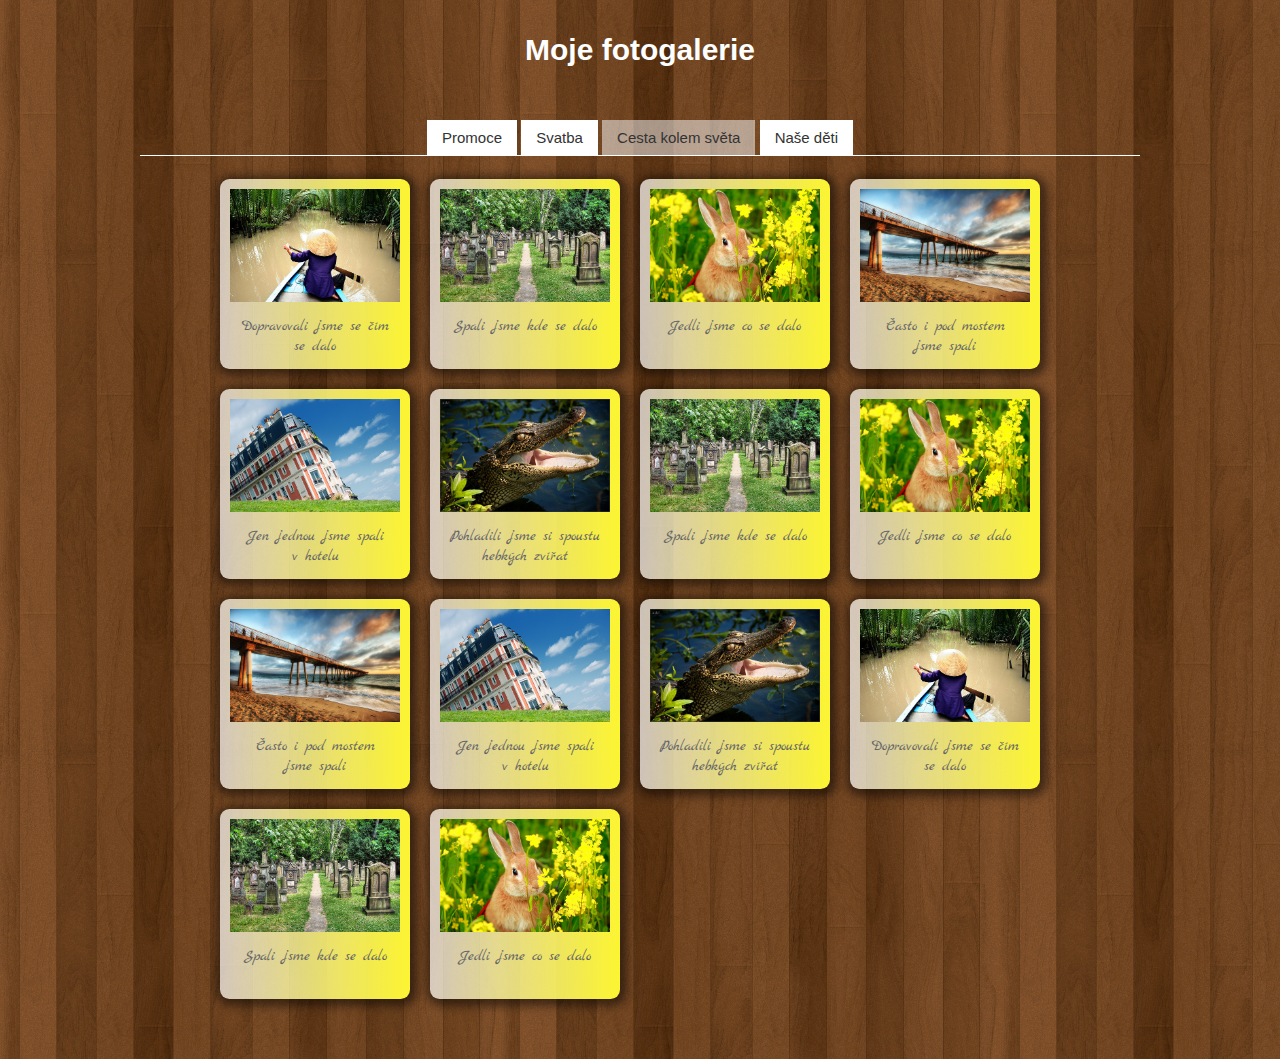
<file: day_1_html5/index.html>
<!doctype html>
<html lang="cs"> 

  <head>
    <meta charset="UTF-8">
    
    <title>Polaroid</title>
    
    <link rel="stylesheet" href="css/index.css">
    <link rel="stylesheet" href="fancybox/jquery.fancybox.css">
    
  </head>
  
  <body>
  
    <div class="container">
    
      <div class="head">
          
          <h1>Moje fotogalerie</h1>
          
          <div class="nav" role="navigation">
            <h2 class="dumb_only">Navigace</h2>
            <ul>
              <li class="nav_item">
                <a href="#">Promoce</a>
              </li>              
              <li class="nav_item">
                <a href="#">Svatba</a>
              </li>              
              <li class="nav_item">
                <b>Cesta kolem světa</b>
              </li>
              <li class="nav_item">
                <a href="#">Naše děti</a>
              </li>                            
            </ul>
            
          </div><!-- .nav -->
        
      </div><!-- /head -->

      
      <div class="content">

        <ul class="polaroids">
            
            <li class="polaroid" id="p1">
                <a href="img/01.jpg" rel="polaroids">
                    <img src="img/01.jpg" width="170" height="113" alt="Dopravovali jsme se čím se&nbsp;dalo">
                    <h2 class="head">Dopravovali jsme se čím se&nbsp;dalo</h2>
                </a>
            </li>
            
            <li class="polaroid" id="p2">
                <a href="img/02.jpg" rel="polaroids">
                    <img src="img/02.jpg" width="170" height="113" alt="Spali jsme kde se&nbsp;dalo">
                    <h2 class="head">Spali jsme kde se&nbsp;dalo</h2>
                </a>
            </li>
            
            <li class="polaroid" id="p3">
                <a href="img/03.jpg" rel="polaroids">
                    <img src="img/03.jpg" width="170" height="113" alt="Jedli jsme co se&nbsp;dalo">
                    <h2 class="head">Jedli jsme co se&nbsp;dalo</h2>
                </a>
            </li>
            
            <li class="polaroid" id="p4">
                <a href="img/04.jpg" rel="polaroids">
                    <img src="img/04.jpg" width="170" height="113" alt="Často i pod mostem jsme&nbsp;spali">
                    <h2 class="head">Často i pod mostem jsme&nbsp;spali</h2>
                </a>
            </li>
            
            <li class="polaroid" id="p5">
                <a href="img/05.jpg" rel="polaroids">
                    <img src="img/05.jpg" width="170" height="113" alt="Jen jednou jsme spali v&nbsp;hotelu">
                    <h2 class="head">Jen jednou jsme spali v&nbsp;hotelu</h2>
                </a>
            </li>
            
            <li class="polaroid" id="p6">
                <a href="img/06.jpg" rel="polaroids">
                    <img src="img/06.jpg" width="170" height="113" alt="Pohladili jsme si spoustu hebkých&nbsp;zvířat">
                    <h2 class="head">Pohladili jsme si spoustu hebkých&nbsp;zvířat</h2>
                </a>
            </li>    
            
            <li class="polaroid" id="p7">
                <a href="img/02.jpg" rel="polaroids">
                    <img src="img/02.jpg" width="170" height="113" alt="Spali jsme kde se&nbsp;dalo">
                    <h2 class="head">Spali jsme kde se&nbsp;dalo</h2>
                </a>
            </li>
            
            <li class="polaroid" id="p8">
                <a href="img/03.jpg" rel="polaroids">
                    <img src="img/03.jpg" width="170" height="113" alt="Jedli jsme co se&nbsp;dalo">
                    <h2 class="head">Jedli jsme co se&nbsp;dalo</h2>
                </a>
            </li>
            
            <li class="polaroid" id="p9">
                <a href="img/04.jpg" rel="polaroids">
                    <img src="img/04.jpg" width="170" height="113" alt="Často i pod mostem jsme&nbsp;spali">
                    <h2 class="head">Často i pod mostem jsme&nbsp;spali</h2>
                </a>
            </li>
            
            <li class="polaroid" id="p10">
                <a href="img/05.jpg" rel="polaroids">
                    <img src="img/05.jpg" width="170" height="113" alt="Jen jednou jsme spali v&nbsp;hotelu">
                    <h2 class="head">Jen jednou jsme spali v&nbsp;hotelu</h2>
                </a>
            </li>
            
            <li class="polaroid" id="p11">
                <a href="img/06.jpg" rel="polaroids">
                    <img src="img/06.jpg" width="170" height="113" alt="Pohladili jsme si spoustu hebkých&nbsp;zvířat">
                    <h2 class="head">Pohladili jsme si spoustu hebkých&nbsp;zvířat</h2>
                </a>
            </li>      
            
            <li class="polaroid" id="p12">
                <a href="img/01.jpg" rel="polaroids">
                    <img src="img/01.jpg" width="170" height="113" alt="Dopravovali jsme se čím se&nbsp;dalo">
                    <h2 class="head">Dopravovali jsme se čím se&nbsp;dalo</h2>
                </a>
            </li>
            
            <li class="polaroid" id="p12">
                <a href="img/02.jpg" rel="polaroids">
                    <img src="img/02.jpg" width="170" height="113" alt="Spali jsme kde se&nbsp;dalo">
                    <h2 class="head">Spali jsme kde se&nbsp;dalo</h2>
                </a>
            </li>
            
            <li class="polaroid" id="p12">
                <a href="img/03.jpg" rel="polaroids">
                    <img src="img/03.jpg" width="170" height="113" alt="Jedli jsme co se&nbsp;dalo">
                    <h2 class="head">Jedli jsme co se&nbsp;dalo</h2>
                </a>
            </li>       
            
        </ul>
      
      </div><!-- /content -->   

    </div><!-- /container -->    
    
    <script src="js/jquery-1.10.0.min.js"></script>
    <script src="fancybox/jquery.fancybox.js"></script>
    <script src="js/index.js"></script>
  
  </body>
    
</html>
</file>
<file: day_1_html5/css/index.css>
@import url(http://fonts.googleapis.com/css?family=Marck+Script&subset=latin,latin-ext);

/* 

--- Mixiny --- 

*/
.clearfix {
  zoom: 1;
}
.clearfix:before,
.clearfix:after {
  content: "";
  display: table;
}
.clearfix:after {
  clear: both;
}
.dumb_only {
  position: absolute;
  top: -200px;
  left: -200px;
}
/* 

--- Zakladna ---

*/
a img {
  border: 0;
}
body {
  font: 15px/20px sans-serif;
  background: #6d431f url('../img/wood.png') repeat;
  color: #fff;
  padding: 40px 0;
  margin: 0;
}
h1 {
  text-align: center;
  margin-bottom: 60px;
  margin-top: 0;
}
table {
  width: 100%;
  border-collapse: collapse;
  border-top: 1px solid #ccc;
}
table td,
table th {
  text-align: left;
  font-weight: normal;
  border-bottom: 1px solid #ccc;
  padding: .5em .2em .5em 0;
}
table th {
  color: #999;
}
/* 

--- Komponenta Navigace ---

*/
.nav {
  zoom: 1;
  margin-bottom: 1.5em;
  border-bottom: 1px solid #fff;
  text-align: center;
} 
.nav:before,
.nav:after {
  content: "";
  display: table;
}
.nav:after {
  clear: both;
}
.nav ul {
  margin: 0;
  padding: 0;
  list-style-type: none;
}
.nav_item {
  margin: 0;
  display: inline-block;
}
.nav_item a,
.nav_item b {
  font-weight: normal;
  display: inline-block;
  padding: .5em 1em;
  text-align: center;
  color: #333;
  background: #fff;
  text-decoration: none;
}
.nav_item b {
  background: #ddd;
  background: rgba(255, 255, 255, 0.5);
}
/* 

--- Komponenta Polaroid ---

*/
/* - Seznam fotek - */
.polaroids {
  zoom: 1;
  list-style-type: none;
  margin: 0;
  padding: 0;
}
.polaroids:before,
.polaroids:after {
  content: "";
  display: table;
}
.polaroids:after {
  clear: both;
}
/* - Jednotliva fotka - */
/* Base  */
.polaroid a {
  color: #666;
  text-decoration: none;
}
.polaroid .head {
  margin-top: 10px;
  text-align: center;
  font: 15px/20px 'Marck Script', cursive;
  font-weight: normal;
}
/* Layout */
.polaroid {  
  float: left;
  width: 170px;
  height: 170px;
  padding: 10px 10px;
  margin: 0 20px 20px 0;
  background-color: white;
  color: darkgrey;
  -webkit-border-radius: 5%; /* Android ≤ 1.6, iOS 1-3.2, Safari 3-4 */
  border-radius: 5%; /* Android 2.1+, Chrome, Firefox 4+, IE 9+, iOS 4+, Opera 10.50+, Safari 5+ */      
  -webkit-box-shadow: 2px 2px 10px 5px rgba(0,0,0,.5); /* Android 2.3+, iOS 4.0.2-4.2, Safari 3-4 */
  box-shadow: 2px 2px 10px 5px rgba(0,0,0,.5); /* Chrome 6+, Firefox 4+, IE 9+, iOS 5+, Opera 10.50+ */  

  background: -moz-linear-gradient(left,  rgba(252,245,50,0) 0%, rgba(252,245,50,1) 100%); /* FF3.6+ */
  background: -webkit-gradient(linear, left top, right top, color-stop(0%,rgba(252,245,50,0)), color-stop(100%,rgba(252,245,50,1))); /* Chrome,Safari4+ */
  background: -webkit-linear-gradient(left,  rgba(252,245,50,0) 0%,rgba(252,245,50,1) 100%); /* Chrome10+,Safari5.1+ */
  background: -o-linear-gradient(left,  rgba(252,245,50,0) 0%,rgba(252,245,50,1) 100%); /* Opera 11.10+ */
  background: -ms-linear-gradient(left,  rgba(252,245,50,0) 0%,rgba(252,245,50,1) 100%); /* IE10+ */
  background: linear-gradient(to right,  rgba(252,245,50,0) 0%,rgba(252,245,50,1) 100%); /* W3C */
  filter: progid:DXImageTransform.Microsoft.gradient( startColorstr='#00fcf532', endColorstr='#fcf532',GradientType=1 ); /* IE6-9 */

  -webkit-transition: all 0.3s;  /* Chrome 1-25, Safari 3.2+ */
     -moz-transition: all 0.3s;  /* Firefox 4-15 */
       -o-transition: all 0.3s;  /* Opera 10.50–12.00 */
          transition: all 0.3s;  /* Chrome 26, Firefox 16+, IE 10+, Opera 12.10+ */            
}

@media (max-width: 600px) {
  .polaroid {  
    width: 100px;
    height: 100px;
  }  
}

/* Stavy  */
.polaroid {
  background-color: #fff;
  background-color: rgba(256, 256, 256, 0.7);
}
.polaroid:hover,
.polaroid:focus,
.polaroid:active {
  background-color: #fcf883;
  background-color: #ffffff;
  -webkit-transform: scale(1.2);  /* Chrome, Safari 3.1+ */
     -moz-transform: scale(1.2);  /* Firefox 3.5-15 */
      -ms-transform: scale(1.2);  /* IE 9 */
       -o-transform: scale(1.2);  /* Opera 10.50-12.00 */
          transform: scale(1.2);  /* Firefox 16+, IE 10+, Opera 12.10+ */ 
}
.polaroid:target {
  background: yellow;
}
.polaroid .polaroid:hover .head,
.polaroid .polaroid:focus .head,
.polaroid .polaroid:active .head {
  color: black;
}
/* 

--- Layout ---

*/
.container {
  width: 1000px;
  margin: 0 auto;
  zoom: 1;
}
.container:before,
.container:after {
  content: "";
  display: table;
}
.container:after {
  clear: both;
}
.content {
  margin: 0 80px;
}
</file>
